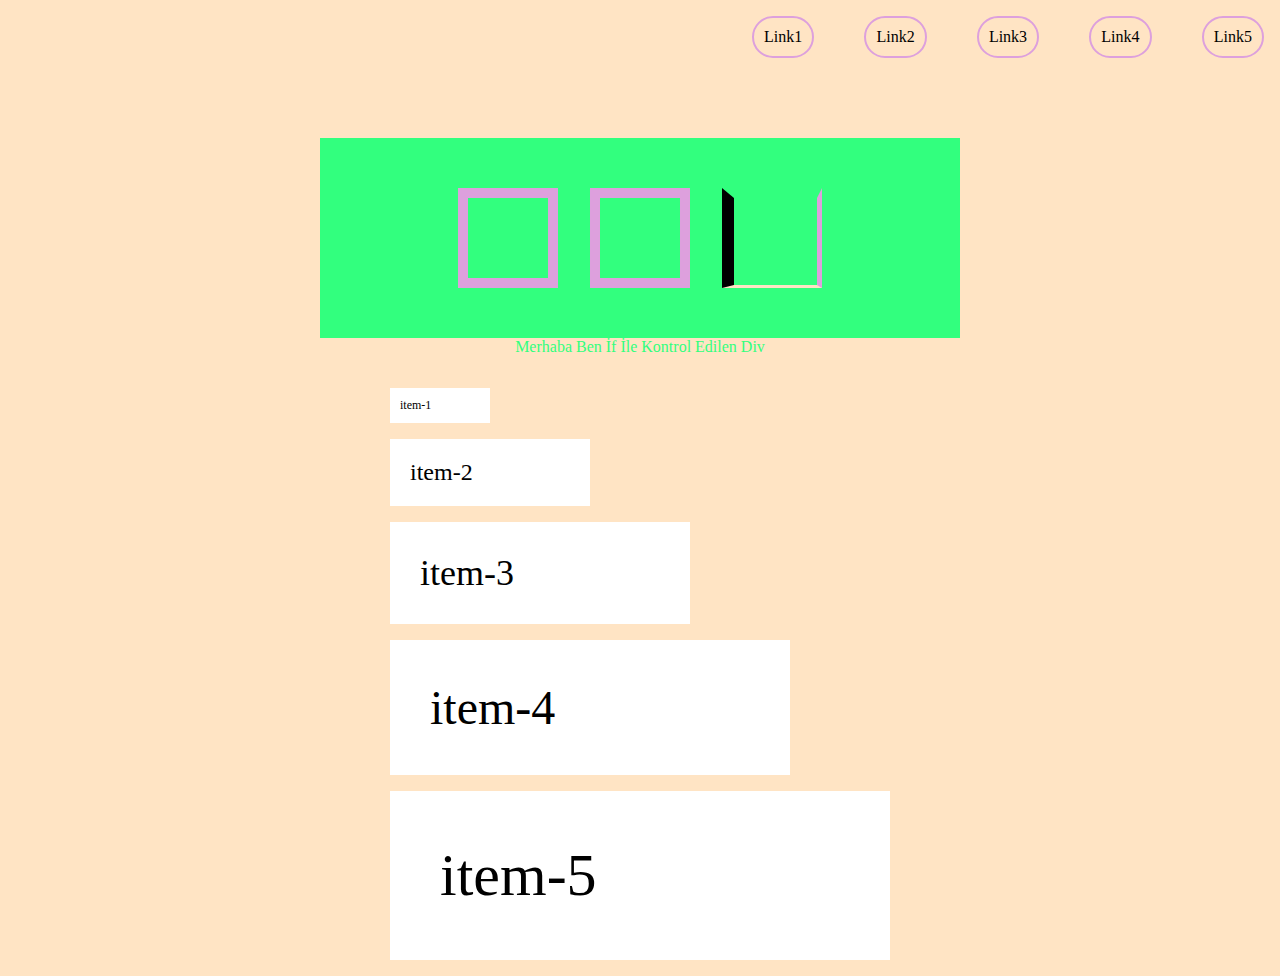
<file: index.html>
<!DOCTYPE html>
<html lang="en">
<head>
    <meta charset="UTF-8">
    <meta http-equiv="X-UA-Compatible" content="IE=edge">
    <meta name="viewport" content="width=device-width, initial-scale=1.0">
    <title>Learn Sass</title>
    <link rel="stylesheet" href="main.css">
</head>
<body>
    <div class="container">
        <header>
            <ul>
                <li><a href="#">Link1</a></li>
                <li><a href="#">Link2</a></li>
                <li><a href="#">Link3</a></li>
                <li><a href="#">Link4</a></li>
                <li><a href="#">Link5</a></li>
            </ul>
        </header>

        <div class="kutular">
            <div class="box1"></div>
            <div class="box2"></div>
            <div class="box3"></div>
        </div>


        <div class="sart">
            Merhaba Ben İf İle Kontrol Edilen Div
        </div>


        <div class="items">
            <div class="item-1">item-1</div>
            <div class="item-2">item-2</div>
            <div class="item-3">item-3</div>
            <div class="item-4">item-4</div>
            <div class="item-5">item-5</div>
        </div>   
    </div>
</body>
</html>
</file>
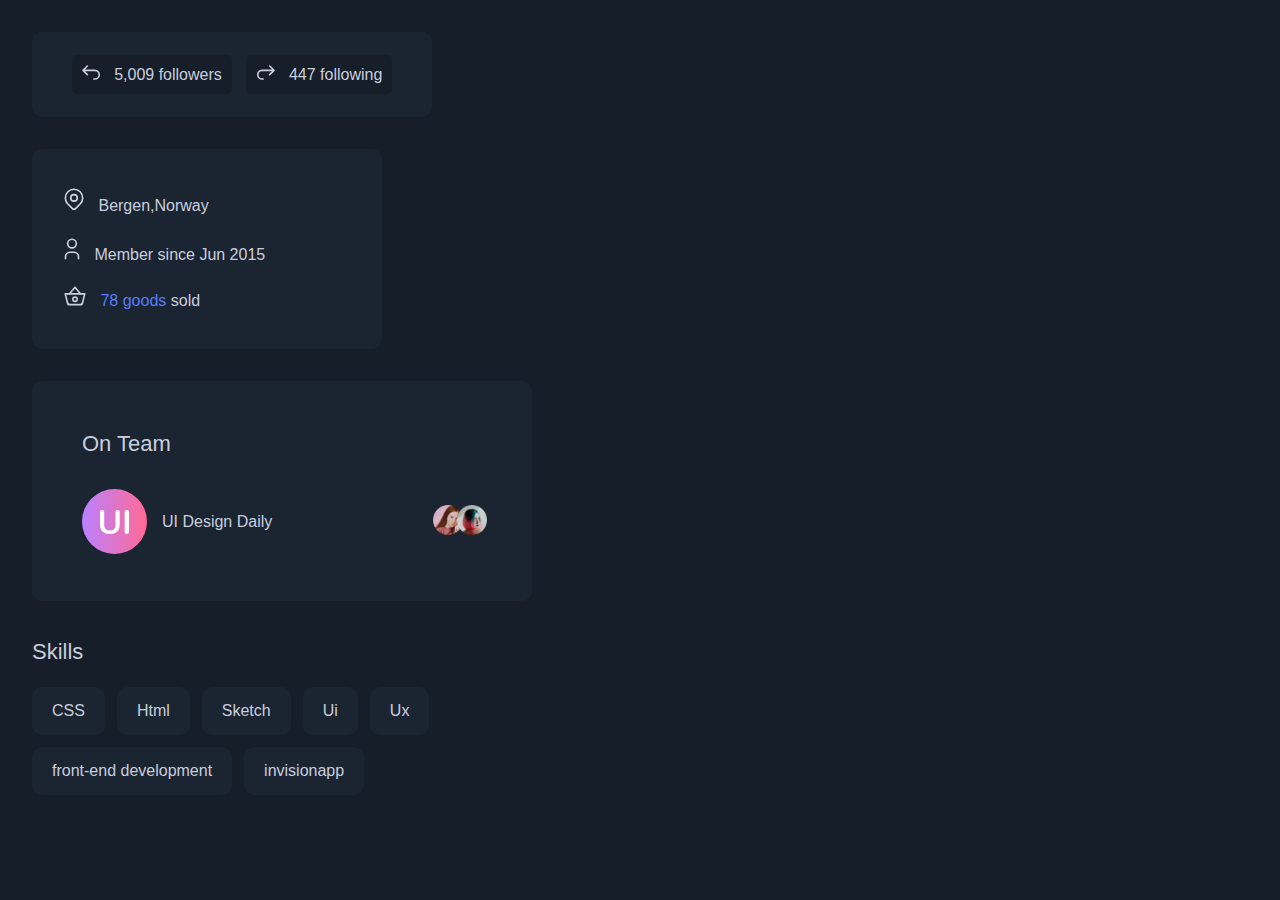
<file: Profile-Page-Components/index.html>
<!DOCTYPE html>
<html lang="en">
<head>
    <meta charset="UTF-8">
    <meta http-equiv="X-UA-Compatible" content="IE=edge">
    <meta name="viewport" content="width=device-width, initial-scale=1.0">
    <link rel="stylesheet" href="./styles/main.css">
    <title>Profile Page Component</title>
</head>
<body>
    <div class="followers-component">
        <div>
            <img src="./images/icon-followers.svg" alt="">
            <span>5,009 followers</span>
        </div>
        <div>
            <img src="./images/icon-following.svg" alt="">
            <span>447 following</span>
        </div>
    </div>


    <div class="user-info-component">
        <ul>
            <li>
                <img src="./images/icon-location.svg" alt="location">
                <span>Bergen,Norway</span>
            </li>
            <li>
                <img src="./images/icon-user.svg" alt="user">
                <span>Member since Jun 2015</span>
            </li>

            <li>
                <img src="./images/icon-basket.svg" alt="user">
                <span><a href="#">78 goods</a> sold</span>
            </li>

        </ul>
    </div>


    <div class="team-component">
        <h4>On Team</h4>
        <div class="team-div">
            <div class="team">
                <img src="./images/team-icon.svg" alt="team-icon">
                <span>UI Design Daily</span>
            </div>
            <div class="team-members">
                <img src="./images/avatar.png" alt="">
                <img src="./images/avatar2.png" alt="">
            </div>
        </div>
    </div>


    <div class="skills-component">
        <h4>Skills</h4>
        <ul>
            <li>CSS</li>
            <li>Html</li>
            <li>Sketch</li>
            <li>Ui</li>
            <li>Ux</li>
            <li>front-end development</li>
            <li>invisionapp</li>
        </ul>
    </div>


</body>
</html>
</file>
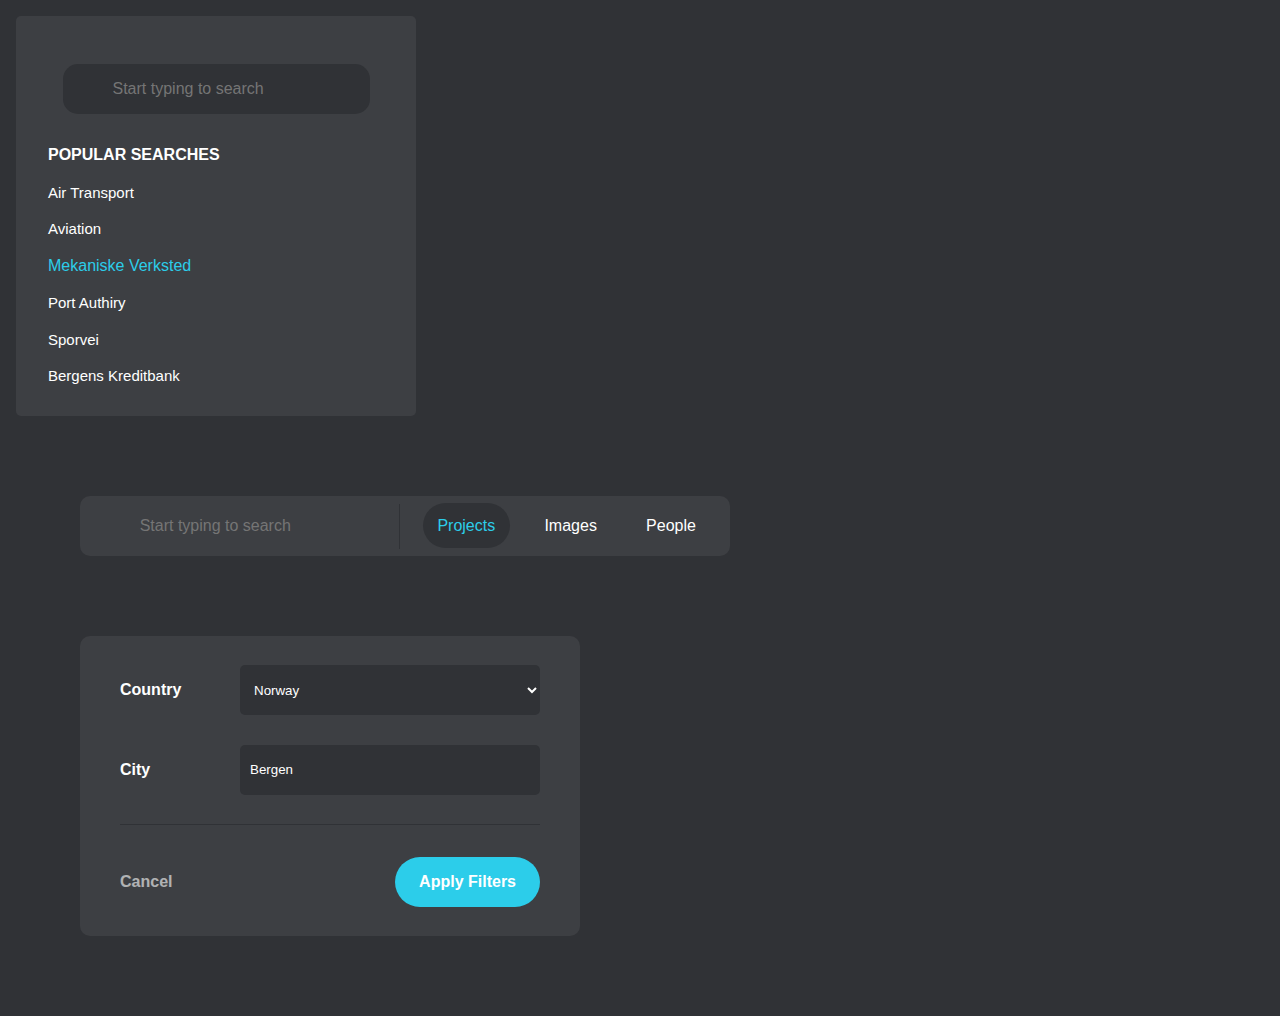
<file: Search-Filter Componets/index.html>
<!DOCTYPE html>
<html lang="en">
<head>
    <meta charset="UTF-8">
    <meta http-equiv="X-UA-Compatible" content="IE=edge">
    <meta name="viewport" content="width=device-width, initial-scale=1.0">
    <title>Search Filter Component</title>
    <!--fontawesome-->
    <link rel="stylesheet" href="https://cdnjs.cloudflare.com/ajax/libs/font-awesome/5.15.3/css/all.min.css"
        integrity="sha512-iBBXm8fW90+nuLcSKlbmrPcLa0OT92xO1BIsZ+ywDWZCvqsWgccV3gFoRBv0z+8dLJgyAHIhR35VZc2oM/gI1w=="
        crossorigin="anonymous" referrerpolicy="no-referrer" />

    <link rel="stylesheet" href="./styles/main.css"> 
    
    
</head>
<body>
    
    <div class="search-component">
        <div class="search-bar">
            <i class="fas fa-search search-icon"></i>
            <input type="text" placeholder="Start typing to search">
        </div>
        <div class="popular-searches">
            <h3 class="popular-header">POPULAR SEARCHES</h3>
            <p>Air Transport</p>
            <p>Aviation</p>
            <p class="active">Mekaniske Verksted</p>
            <p>Port Authiry</p>
            <p>Sporvei</p>
            <p>Bergens Kreditbank</p>
        </div>
    </div>
    

    <div class="search-nav-component">
        <div class="search-input">
            <i class="fas fa-search search-icon"></i>
            <input type="text" placeholder="Start typing to search">
        </div>

        <div class="button-area">
            <a href="#" class="selected-button">Projects</a>
            <a href="#">Images</a>
            <a href="#">People</a>
        </div>
    </div>



    <div class="filter-component">
        <div class="country">
            <span>Country</span>
            <select name="country">
                <option default>Norway</option>
                <option>Turkey</option>
            </select>
        </div>

        <div class="city">
            <span>City</span>
            <input type="text" value="Bergen">
        </div>

        <div class="button-area">
            <a class="cancel-button" href="#">Cancel</a>
            <a class="apply-button" href="#">Apply Filters</a>
        </div>

    </div>

    
</body>
</html>
</file>
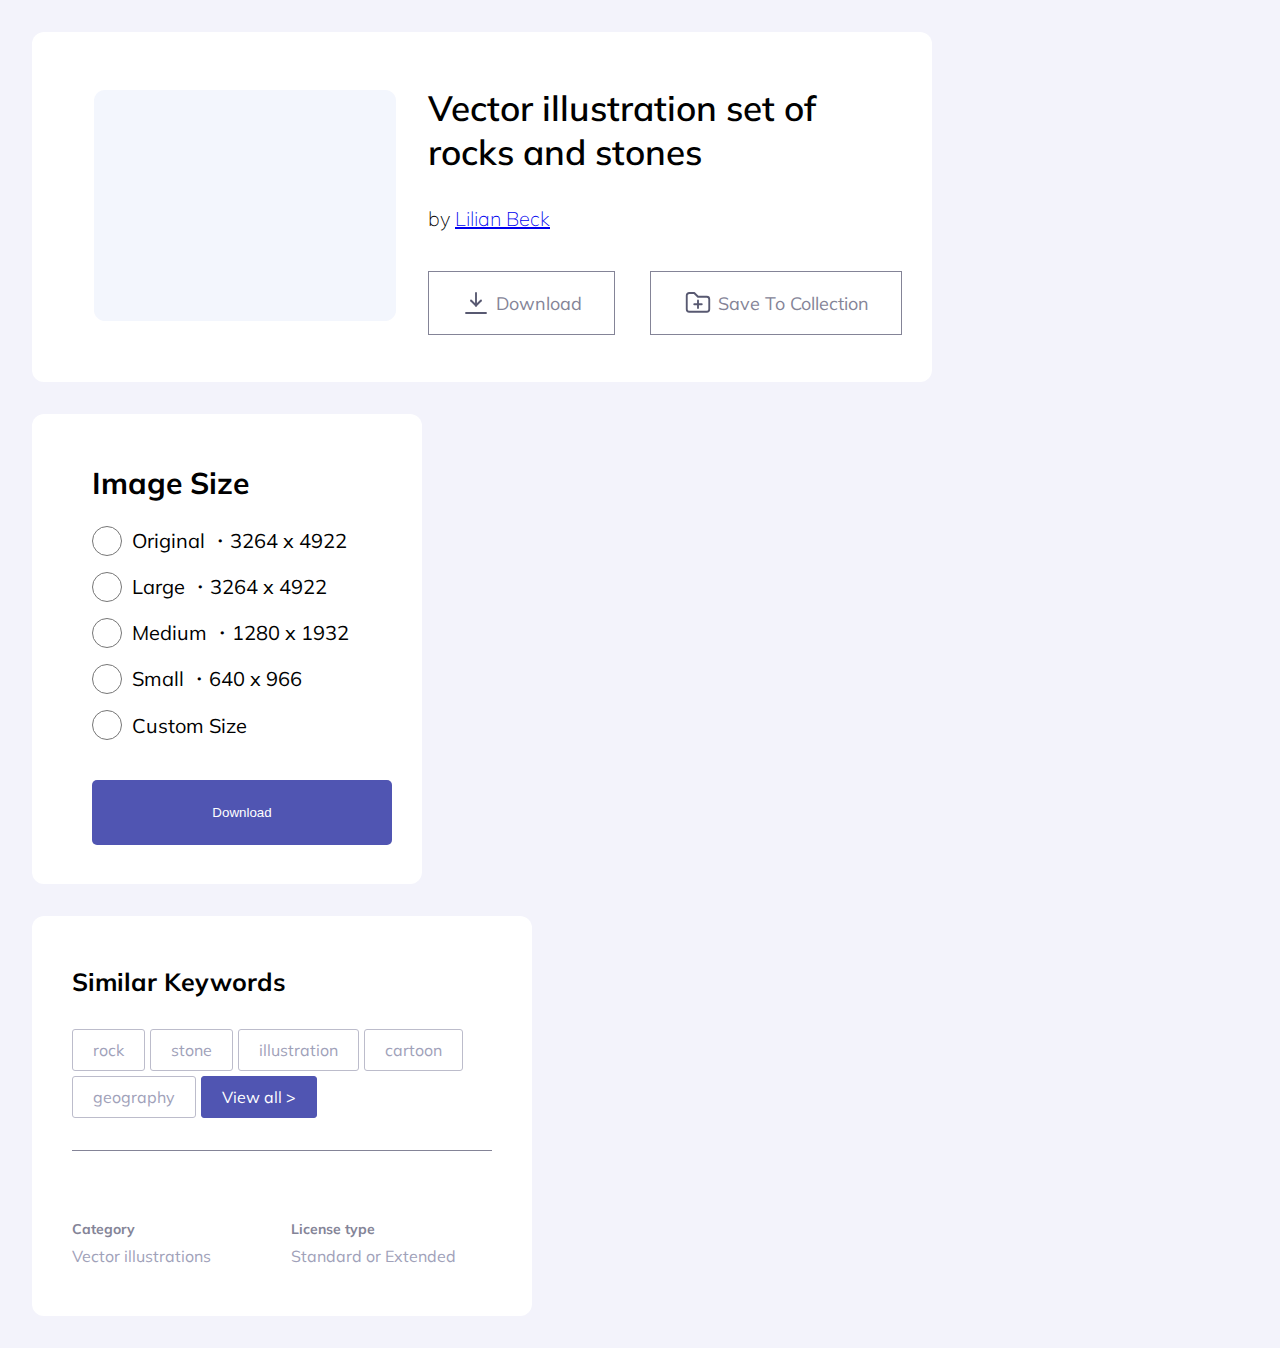
<file: Stock Website Components/index.html>
<!DOCTYPE html>
<html lang="en">
<head>
    <meta charset="UTF-8">
    <meta http-equiv="X-UA-Compatible" content="IE=edge">
    <meta name="viewport" content="width=device-width, initial-scale=1.0">
    <title>Stock Website Components</title>
    <link rel="stylesheet" href="./styles/main.css">
</head>
<body>

    <div class="component first-component">
        <div class="left-area">
            <img src="./images/sample-image.png" alt="">
        </div>
        <div class="right-area">
            <h3>Vector illustration set of rocks and stones</h3>
            <div class="link-div">by <a href="#">Lilian Beck</a></div>
            <div class="buttons">
                <a href="#" class="button button1">
                    <svg width="30" height="30" viewBox="0 0 30 30" fill="none" xmlns="http://www.w3.org/2000/svg">
                        <path d="M5 25H25" stroke="#585971" stroke-width="1.875" stroke-linecap="round" stroke-linejoin="round" />
                        <path d="M15 17.5V5" stroke="#585971" stroke-width="1.875" stroke-linecap="round" stroke-linejoin="round" />
                        <path d="M15 17.5L20 12.5" stroke="#585971" stroke-width="1.875" stroke-linecap="round" stroke-linejoin="round" />
                        <path d="M15 17.5L10 12.5" stroke="#585971" stroke-width="1.875" stroke-linecap="round" stroke-linejoin="round" />
                    </svg>
                    <span>Download</span>
                </a>
                <a href="#" class="button button2">
                    <svg width="30" height="30" viewBox="0 0 30 30" fill="none" xmlns="http://www.w3.org/2000/svg">
                        <path
                            d="M6.25 5H11.25L15 8.75H23.75C25.1307 8.75 26.25 9.86929 26.25 11.25V21.25C26.25 22.6307 25.1307 23.75 23.75 23.75H6.25C4.86929 23.75 3.75 22.6307 3.75 21.25V7.5C3.75 6.11929 4.86929 5 6.25 5"
                            stroke="#585971" stroke-width="1.875" stroke-linecap="round" stroke-linejoin="round" />
                        <path d="M15 12.5V20" stroke="#585971" stroke-width="1.875" stroke-linecap="round" stroke-linejoin="round" />
                        <path d="M11.25 16.25H18.75" stroke="#585971" stroke-width="1.875" stroke-linecap="round" stroke-linejoin="round" />
                    </svg>
                    <span>Save To Collection</span>
                </a>
            </div>
        </div>
    </div>


    <div class="component second-component">
        <h4>Image Size</h4>
        <div class="radio-area">
            <label>
                <input type="radio" name="window-size">  
                <span>Original ・3264 x 4922</span>
            </label>
            <label>
                <input type="radio" name="window-size">
                <span>Large ・3264 x 4922</span>
            </label>
            <label>
                <input type="radio" name="window-size">
                <span>Medium ・1280 x 1932</span>
            </label>
            <label>
                <input type="radio" name="window-size">
                <span>Small ・640 x 966</span>
            </label>
            <label>
                <input type="radio" name="window-size">
                <span>Custom Size</span>
            </label>
        </div>

        <button>Download</button>

    </div>


    <div class="component third-component">
        <div class="keywords">
            <h3>Similar Keywords</h3>
            <div class="keywords-body">
                <a href="#" class="tag">rock</a>
                <a href="#" class="tag">stone</a>
                <a href="#" class="tag">illustration</a>
                <a href="#" class="tag">cartoon</a>
                <a href="#" class="tag">geography</a>
                <a href="#" class="view-all">View all ></a>
            </div>
        </div>
        <div class="footer">
            <div class="category">
                <h5>Category</h5>
                <span>Vector illustrations</span>
            </div>
            <div class="license">
                <h5>License type</h5>
                <span>Standard or Extended</span>
            </div>
        </div>
    </div>
    
</body>
</html>
</file>
<file: main.css>
@charset "UTF-8";
/*
main.scss dosyasının compile edilmesi için live sass compiler eklentisi vscode üzerine yüklenmiştir
bunun dışında sass isimli eklenti de yüklenmiştir.
Ayrıca sass izlemek için aşağıdaki kod kullanılabilir.
sass --watch input.scss output.css

*/
* {
  margin: 0;
  padding: 0;
  -webkit-box-sizing: border-box;
          box-sizing: border-box;
  list-style: none;
  text-decoration: none;
}

.kutu, body .container .kutular .box1,
body .container .kutular .box2, body .container .kutular .box3 {
  border: 10px solid plum;
  width: 100px;
  height: 100px;
  margin: 1rem;
}

body {
  background-color: bisque;
}

body a {
  color: black;
}

body a:hover {
  opacity: 0.6;
}

body .container {
  display: -webkit-box;
  display: -ms-flexbox;
  display: flex;
  -webkit-box-orient: vertical;
  -webkit-box-direction: normal;
      -ms-flex-direction: column;
          flex-direction: column;
  -webkit-box-pack: center;
      -ms-flex-pack: center;
          justify-content: center;
  -webkit-box-align: center;
      -ms-flex-align: center;
          align-items: center;
}

body .container .kutular {
  margin-top: 5rem;
  display: -webkit-box;
  display: -ms-flexbox;
  display: flex;
  -webkit-box-pack: center;
      -ms-flex-pack: center;
          justify-content: center;
  -webkit-box-align: center;
      -ms-flex-align: center;
          align-items: center;
  width: 50%;
  height: 200px;
  background-color: #32ff7e;
  padding: 1rem;
  /*
      Oluşturulan kutu ismindeki classın özellikleri @extend keywords yardımı ile 
      box1 ve box2 classlarına eklendi bu sayede bir daha kullanılmasına gerek kalmadı 
      kod tekrarı önlenmiş oldu.
      */
}

body .container .kutular .box3 {
  border-top: 10px solid #32ff7e;
  border-left: 12px solid black;
  border-right: 5px solid plum;
  border-bottom: 3px solid bisque;
}

body .container header {
  margin-top: 1rem;
  width: 100%;
  display: -webkit-box;
  display: -ms-flexbox;
  display: flex;
  -webkit-box-align: center;
      -ms-flex-align: center;
          align-items: center;
  -webkit-box-pack: end;
      -ms-flex-pack: end;
          justify-content: flex-end;
}

body .container header ul {
  margin-right: 1rem;
  width: 40%;
  display: -webkit-box;
  display: -ms-flexbox;
  display: flex;
  -webkit-box-pack: justify;
      -ms-flex-pack: justify;
          justify-content: space-between;
}

body .container header ul li {
  border: 2px solid plum;
  border-radius: 30px;
  padding: 10px;
}

body .sart {
  color: #32ff7e;
}

body .items {
  margin-top: 2rem;
}

body .item-1 {
  width: 100px;
  padding: 10px;
  background-color: #fff;
  margin-bottom: 1rem;
}

body .item-2 {
  width: 200px;
  padding: 20px;
  background-color: #fff;
  margin-bottom: 1rem;
}

body .item-3 {
  width: 300px;
  padding: 30px;
  background-color: #fff;
  margin-bottom: 1rem;
}

body .item-4 {
  width: 400px;
  padding: 40px;
  background-color: #fff;
  margin-bottom: 1rem;
}

body .item-5 {
  width: 500px;
  padding: 50px;
  background-color: #fff;
  margin-bottom: 1rem;
}

body .item-1 {
  font-size: 12px;
}

body .item-2 {
  font-size: 24px;
}

body .item-3 {
  font-size: 36px;
}

body .item-4 {
  font-size: 48px;
}

body .item-5 {
  font-size: 60px;
}
/*# sourceMappingURL=main.css.map */
</file>
<file: Profile-Page-Components/styles/main.css>
* {
  margin: 0;
  padding: 0;
  -webkit-box-sizing: border-box;
          box-sizing: border-box;
  list-style: none;
  text-decoration: none;
}

body {
  width: 100%;
  height: 100%;
  background-color: #161e29;
  font-family: "Mulish", sans-serif;
  font-size: 16px;
}

body .followers-component {
  background-color: #1b2431;
  width: 400px;
  height: 85px;
  margin: 2rem;
  border-radius: 10px;
  color: #c9cedf;
  display: -webkit-box;
  display: -ms-flexbox;
  display: flex;
  -webkit-box-align: center;
      -ms-flex-align: center;
          align-items: center;
  -webkit-box-pack: space-evenly;
      -ms-flex-pack: space-evenly;
          justify-content: space-evenly;
  padding: 25px;
}

body .followers-component div {
  cursor: pointer;
  background-color: #161e29;
  padding: 10px;
  border-radius: 5px;
}

body .followers-component div img {
  margin-right: 9px;
}

body .user-info-component {
  margin: 2rem;
  background-color: #1b2431;
  width: 350px;
  height: 200px;
  padding: 1rem 2rem;
  border-radius: 10px;
  color: #c9cedf;
}

body .user-info-component ul {
  height: 100%;
  display: -webkit-box;
  display: -ms-flexbox;
  display: flex;
  -webkit-box-orient: vertical;
  -webkit-box-direction: normal;
      -ms-flex-direction: column;
          flex-direction: column;
  -webkit-box-align: start;
      -ms-flex-align: start;
          align-items: flex-start;
  -webkit-box-pack: space-evenly;
      -ms-flex-pack: space-evenly;
          justify-content: space-evenly;
}

body .user-info-component ul li {
  font-size: 16px;
}

body .user-info-component ul li img {
  margin-right: 10px;
}

body .user-info-component ul li a {
  color: #587dfb;
}

body .team-component {
  margin: 2rem;
  width: 500px;
  height: 220px;
  display: -webkit-box;
  display: -ms-flexbox;
  display: flex;
  -webkit-box-orient: vertical;
  -webkit-box-direction: normal;
      -ms-flex-direction: column;
          flex-direction: column;
  -webkit-box-align: start;
      -ms-flex-align: start;
          align-items: flex-start;
  -ms-flex-pack: distribute;
      justify-content: space-around;
  padding: 50px;
  background-color: #1b2431;
  color: #c9cedf;
  border-radius: 10px;
}

body .team-component h4 {
  font-size: 22px;
  font-weight: 400;
  margin-bottom: 1rem;
}

body .team-component .team-div {
  width: 100%;
  margin-top: 1rem;
  display: -webkit-box;
  display: -ms-flexbox;
  display: flex;
  -webkit-box-pack: justify;
      -ms-flex-pack: justify;
          justify-content: space-between;
  -webkit-box-align: center;
      -ms-flex-align: center;
          align-items: center;
}

body .team-component .team-div .team {
  display: -webkit-box;
  display: -ms-flexbox;
  display: flex;
  -webkit-box-align: center;
      -ms-flex-align: center;
          align-items: center;
}

body .team-component .team-div .team span {
  margin-left: 15px;
}

body .team-component .team-div .team-members {
  position: relative;
}

body .team-component .team-div .team-members img {
  margin: -5px;
  width: 30px;
  height: 30px;
}

body .skills-component {
  width: 450px;
  height: 165px;
  color: #c9cedf;
  margin: 2rem;
}

body .skills-component h4 {
  font-size: 22px;
  line-height: 1.7;
  font-weight: 400;
  margin-bottom: 5px;
}

body .skills-component ul {
  display: -webkit-box;
  display: -ms-flexbox;
  display: flex;
  -ms-flex-wrap: wrap;
      flex-wrap: wrap;
}

body .skills-component ul li {
  background-color: #1b2431;
  padding: 15px 20px;
  font-size: 16px;
  margin-right: 12px;
  margin-top: 12px;
  border-radius: 10px;
}
/*# sourceMappingURL=main.css.map */
</file>
<file: Search-Filter Componets/styles/main.css>
@import url("https://fonts.googleapis.com/css2?family=Muli:wght@400;700&display=swap");
* {
  margin: 0;
  padding: 0;
  -webkit-box-sizing: border-box;
          box-sizing: border-box;
  list-style: none;
  text-decoration: none;
  font-family: "Mulish", sans-serif;
}

*:focus {
  outline: none;
}

body {
  background-color: #303236;
  color: #fff;
}

body .search-component {
  margin: 1rem;
  display: -webkit-box;
  display: -ms-flexbox;
  display: flex;
  -webkit-box-orient: vertical;
  -webkit-box-direction: normal;
      -ms-flex-direction: column;
          flex-direction: column;
  -webkit-box-align: center;
      -ms-flex-align: center;
          align-items: center;
  -webkit-box-pack: center;
      -ms-flex-pack: center;
          justify-content: center;
  background-color: #3d3f43;
  width: 400px;
  height: 400px;
  border-radius: 5px;
}

body .search-component .popular-searches {
  display: -webkit-box;
  display: -ms-flexbox;
  display: flex;
  -webkit-box-orient: vertical;
  -webkit-box-direction: normal;
      -ms-flex-direction: column;
          flex-direction: column;
  padding: 2rem;
  -webkit-box-align: start;
      -ms-flex-align: start;
          align-items: flex-start;
  -webkit-box-pack: justify;
      -ms-flex-pack: justify;
          justify-content: space-between;
  width: 100%;
  height: 400px;
}

body .search-component .popular-searches .popular-header {
  font-size: 16px;
}

body .search-component .popular-searches .active {
  color: #2ccdea;
  font-size: 16px;
}

body .search-component .popular-searches p {
  cursor: pointer;
  font-size: 15px;
}

body .search-component .popular-searches p:hover {
  color: #2ccdea;
  font-size: 16px;
}

body .search-component .search-bar {
  width: 100%;
  display: -webkit-box;
  display: -ms-flexbox;
  display: flex;
  -webkit-box-pack: center;
      -ms-flex-pack: center;
          justify-content: center;
  position: relative;
}

body .search-component .search-bar .search-icon {
  position: absolute;
  left: 80px;
  top: 65px;
}

body .search-component .search-bar input {
  margin-top: 3rem;
  padding: 0 50px;
  height: 50px;
  font-size: 16px;
  background-color: #303236;
  border: none;
  border-radius: 15px;
  color: #fff;
}

body .search-nav-component {
  display: -webkit-box;
  display: -ms-flexbox;
  display: flex;
  width: 650px;
  height: 60px;
  -ms-flex-pack: distribute;
      justify-content: space-around;
  -webkit-box-align: center;
      -ms-flex-align: center;
          align-items: center;
  background-color: #3d3f43;
  border-radius: 10px;
  margin: 5rem;
  padding: 10px 1rem;
}

body .search-nav-component .search-input {
  position: relative;
}

body .search-nav-component .search-input input {
  width: 300px;
  height: 45px;
  background-color: #3d3f43;
  outline: none;
  border: none;
  padding: 0 40px;
  font-size: 16px;
  color: #fff;
  border-right: 1px solid #303236;
}

body .search-nav-component .search-input i {
  font-size: 18px;
  position: absolute;
  left: 10px;
  top: 13px;
}

body .search-nav-component .button-area a {
  color: #fff;
  margin-left: 1rem;
  width: 100px;
  height: 100px;
  padding: 0.9rem;
}

body .search-nav-component .button-area .selected-button {
  background-color: #303236;
  border-radius: 50px;
  color: #2ccdea;
}

body .filter-component {
  display: -webkit-box;
  display: -ms-flexbox;
  display: flex;
  -webkit-box-orient: vertical;
  -webkit-box-direction: normal;
      -ms-flex-direction: column;
          flex-direction: column;
  -webkit-box-align: start;
      -ms-flex-align: start;
          align-items: flex-start;
  -webkit-box-pack: space-evenly;
      -ms-flex-pack: space-evenly;
          justify-content: space-evenly;
  width: 500px;
  height: 300px;
  background-color: #3d3f43;
  margin: 5rem;
  border-radius: 10px;
  font-family: "Mulish", sans-serif;
  font-weight: 600;
  font-size: 16px;
  padding: 0 2.5rem;
}

body .filter-component .country {
  width: 100%;
  display: -webkit-box;
  display: -ms-flexbox;
  display: flex;
  -webkit-box-align: center;
      -ms-flex-align: center;
          align-items: center;
  -webkit-box-pack: justify;
      -ms-flex-pack: justify;
          justify-content: space-between;
}

body .filter-component .country select {
  width: 300px;
  height: 50px;
  border-radius: 5px;
  background-color: #303236;
  border: none;
  color: #fff;
  padding: 0 10px;
}

body .filter-component .city {
  width: 100%;
  display: -webkit-box;
  display: -ms-flexbox;
  display: flex;
  -webkit-box-align: center;
      -ms-flex-align: center;
          align-items: center;
  -webkit-box-pack: justify;
      -ms-flex-pack: justify;
          justify-content: space-between;
}

body .filter-component .city input {
  width: 300px;
  height: 50px;
  border-radius: 5px;
  background-color: #303236;
  border: none;
  color: #fff;
  padding: 0 10px;
}

body .filter-component .button-area {
  border-top: 1px solid #303236;
  display: -webkit-box;
  display: -ms-flexbox;
  display: flex;
  width: 100%;
  -webkit-box-align: center;
      -ms-flex-align: center;
          align-items: center;
  -webkit-box-pack: justify;
      -ms-flex-pack: justify;
          justify-content: space-between;
}

body .filter-component .button-area a {
  margin-top: 2rem;
  color: #fff;
}

body .filter-component .button-area .cancel-button {
  opacity: 0.6;
}

body .filter-component .button-area .apply-button {
  background: #2ccdea;
  padding: 1rem 1.5rem;
  border-radius: 30px;
}
/*# sourceMappingURL=main.css.map */
</file>
<file: Stock Website Components/styles/main.css>
@import url("https://fonts.googleapis.com/css2?family=Mulish:wght@400;700&display=swap");
* {
  margin: 0;
  padding: 0;
  -webkit-box-sizing: border-box;
          box-sizing: border-box;
  list-style: none;
}

body {
  width: 100%;
  height: 100%;
  background-color: #f3f3fb;
}

body .component {
  background-color: #fff;
  border-radius: 12px;
  margin: 2rem;
}

body .first-component {
  padding: 30px;
  width: 900px;
  height: 350px;
  display: -webkit-box;
  display: -ms-flexbox;
  display: flex;
  -webkit-box-align: center;
      -ms-flex-align: center;
          align-items: center;
  -webkit-box-pack: start;
      -ms-flex-pack: start;
          justify-content: flex-start;
  font-family: "Mulish", sans-serif;
}

body .first-component .left-area {
  margin: 0 2rem;
}

body .first-component .right-area {
  height: 100%;
  display: -webkit-box;
  display: -ms-flexbox;
  display: flex;
  -webkit-box-orient: vertical;
  -webkit-box-direction: normal;
      -ms-flex-direction: column;
          flex-direction: column;
  -webkit-box-align: start;
      -ms-flex-align: start;
          align-items: flex-start;
  -webkit-box-pack: start;
      -ms-flex-pack: start;
          justify-content: flex-start;
}

body .first-component .right-area h3 {
  margin-top: 1.5rem;
  margin-bottom: 2rem;
  font-size: 35px;
  font-weight: 600;
}

body .first-component .right-area .link-div {
  font-size: 20px;
  font-weight: 200;
  margin-bottom: 2.5rem;
}

body .first-component .right-area .buttons {
  width: 100%;
  display: -webkit-box;
  display: -ms-flexbox;
  display: flex;
  -webkit-box-pack: justify;
      -ms-flex-pack: justify;
          justify-content: space-between;
  -webkit-box-align: center;
      -ms-flex-align: center;
          align-items: center;
}

body .first-component .right-area .buttons .button {
  display: -webkit-box;
  display: -ms-flexbox;
  display: flex;
  -webkit-box-align: center;
      -ms-flex-align: center;
          align-items: center;
  -webkit-box-pack: center;
      -ms-flex-pack: center;
          justify-content: center;
  text-decoration: none;
  color: #848497;
  border: 1px solid #848497;
  padding: 1rem 2rem;
  font-size: 18px;
}

body .first-component .right-area .buttons .button:hover {
  color: #5055b2;
  border-color: #5055b2;
}

body .first-component .right-area .buttons .button:hover svg path {
  stroke: #5055b2;
}

body .first-component .right-area .buttons .button svg {
  margin-right: 5px;
}

body .second-component {
  width: 390px;
  height: 470px;
  padding: 50px 60px 60px 60px;
  font-family: "Mulish", sans-serif;
  display: -webkit-box;
  display: -ms-flexbox;
  display: flex;
  -webkit-box-orient: vertical;
  -webkit-box-direction: normal;
      -ms-flex-direction: column;
          flex-direction: column;
  -webkit-box-align: start;
      -ms-flex-align: start;
          align-items: flex-start;
  -webkit-box-pack: justify;
      -ms-flex-pack: justify;
          justify-content: space-between;
}

body .second-component h4 {
  font-size: 30px;
  margin-bottom: 1.5rem;
}

body .second-component .radio-area {
  display: -webkit-box;
  display: -ms-flexbox;
  display: flex;
  -webkit-box-orient: vertical;
  -webkit-box-direction: normal;
      -ms-flex-direction: column;
          flex-direction: column;
  -webkit-box-align: start;
      -ms-flex-align: start;
          align-items: flex-start;
  -ms-flex-pack: distribute;
      justify-content: space-around;
  margin-bottom: 1.5rem;
  font-size: 20px;
}

body .second-component .radio-area label {
  display: -webkit-box;
  display: -ms-flexbox;
  display: flex;
  -webkit-box-align: center;
      -ms-flex-align: center;
          align-items: center;
  -webkit-box-pack: center;
      -ms-flex-pack: center;
          justify-content: center;
  margin-bottom: 1rem;
}

body .second-component .radio-area label input {
  cursor: pointer;
  width: 30px;
  height: 30px;
  margin-right: 10px;
  color: #5055b2;
  border-color: #5055b2;
}

body .second-component button {
  width: 300px;
  min-height: 65px;
  border: none;
  background-color: #5055b2;
  color: #fff;
  border-radius: 5px;
}

body .third-component {
  font-family: "Mulish", sans-serif;
  max-width: 500px;
  height: 400px;
  display: -webkit-box;
  display: -ms-flexbox;
  display: flex;
  -webkit-box-orient: vertical;
  -webkit-box-direction: normal;
      -ms-flex-direction: column;
          flex-direction: column;
  padding: 50px 40px;
  -webkit-box-align: start;
      -ms-flex-align: start;
          align-items: flex-start;
  -webkit-box-pack: justify;
      -ms-flex-pack: justify;
          justify-content: space-between;
}

body .third-component .footer {
  width: 100%;
  display: -webkit-box;
  display: -ms-flexbox;
  display: flex;
  -webkit-box-align: center;
      -ms-flex-align: center;
          align-items: center;
  -webkit-box-pack: start;
      -ms-flex-pack: start;
          justify-content: flex-start;
  color: #a0a1b9;
  font-family: "Mulish", sans-serif;
}

body .third-component .footer div:first-child {
  margin-right: 5rem;
}

body .third-component .footer div h5 {
  margin-bottom: 0.5rem;
  color: #848497;
  font-size: 14px;
}

body .third-component .keywords h3 {
  font-size: 25px;
  margin-bottom: 2rem;
}

body .third-component .keywords .keywords-body {
  display: -webkit-box;
  display: -ms-flexbox;
  display: flex;
  -webkit-box-align: start;
      -ms-flex-align: start;
          align-items: flex-start;
  -webkit-box-pack: start;
      -ms-flex-pack: start;
          justify-content: flex-start;
  -ms-flex-wrap: wrap;
      flex-wrap: wrap;
  border-bottom: 1px solid #848497;
}

body .third-component .keywords .keywords-body a {
  padding: 10px 20px;
  text-decoration: none;
  margin-right: 5px;
  margin-bottom: 5px;
  border-radius: 3px;
  border: 1px solid #bcbccb;
}

body .third-component .keywords .keywords-body .tag {
  color: #a0a1b9;
}

body .third-component .keywords .keywords-body .tag:hover {
  border-color: #5055b2;
  color: #5055b2;
}

body .third-component .keywords .keywords-body .view-all {
  margin-bottom: 2rem;
  border-color: #5055b2;
  background-color: #5055b2;
  color: #fff;
}
/*# sourceMappingURL=main.css.map */
</file>
